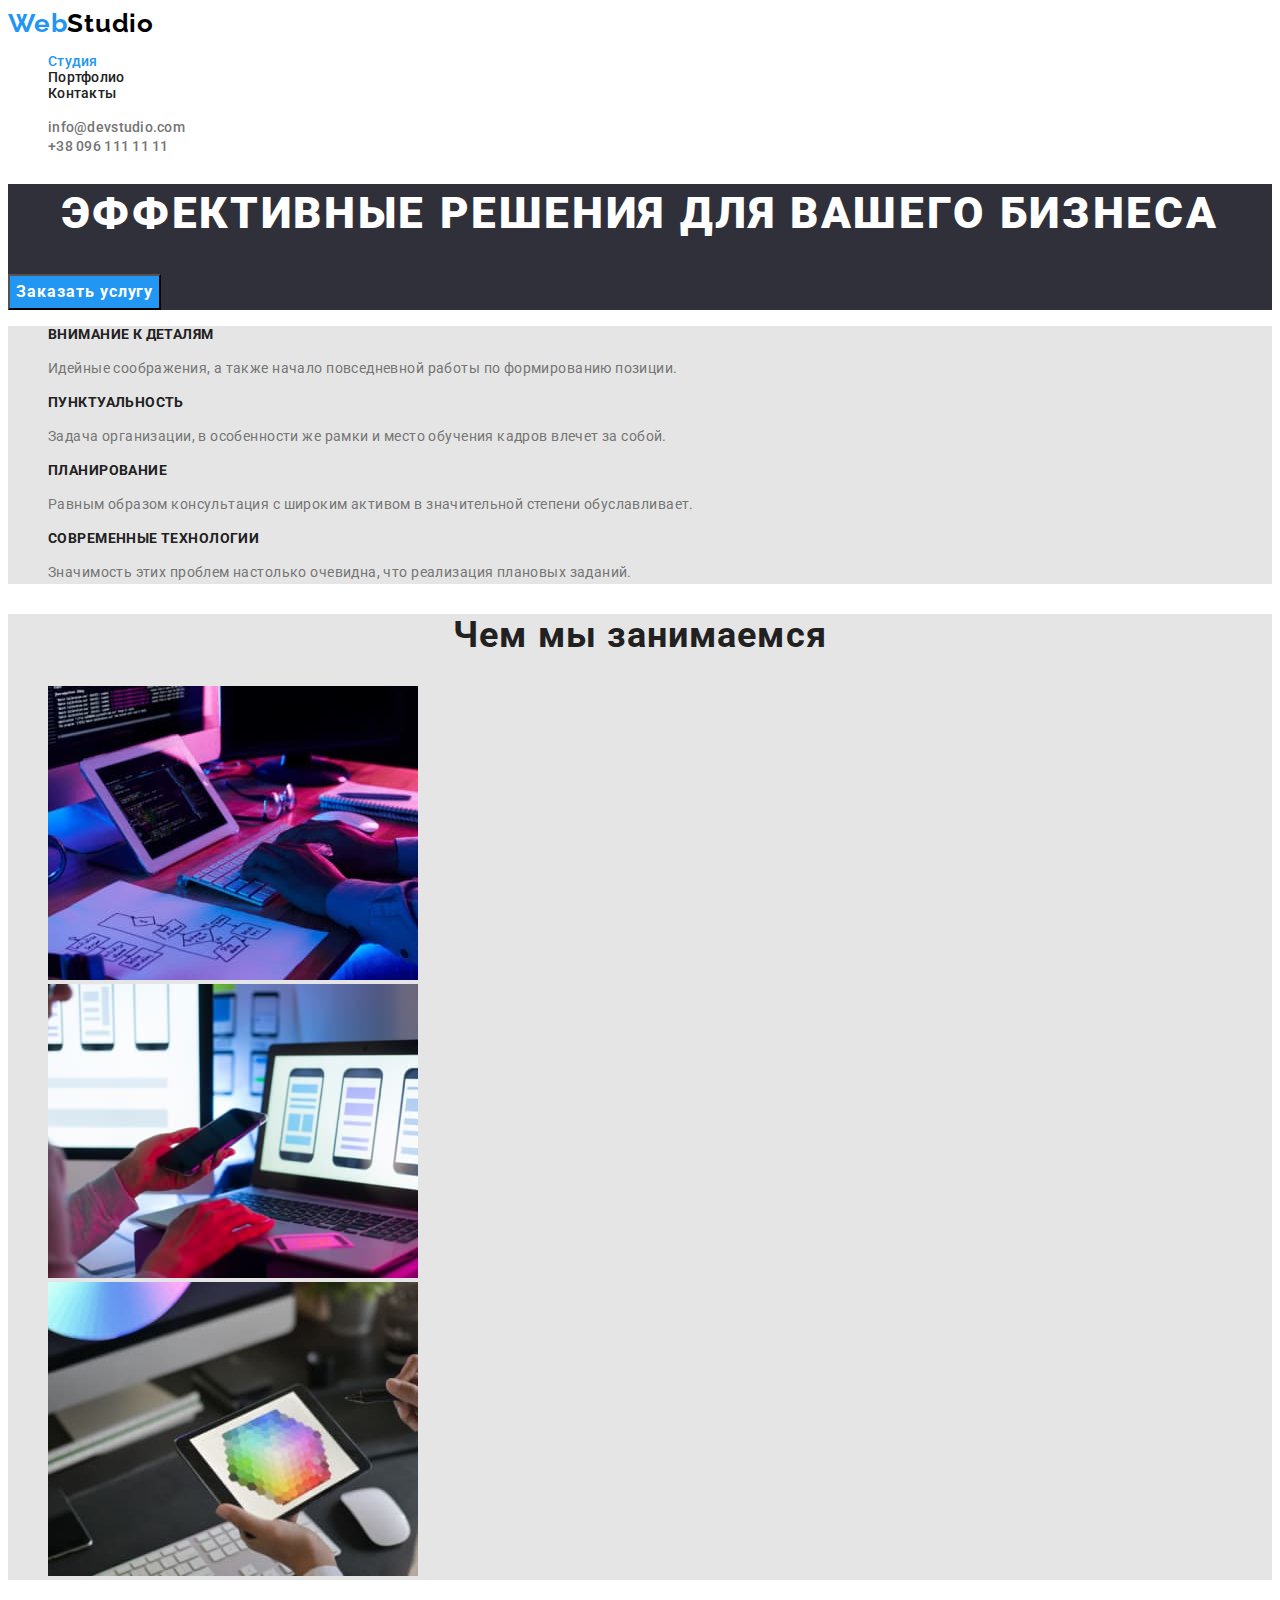
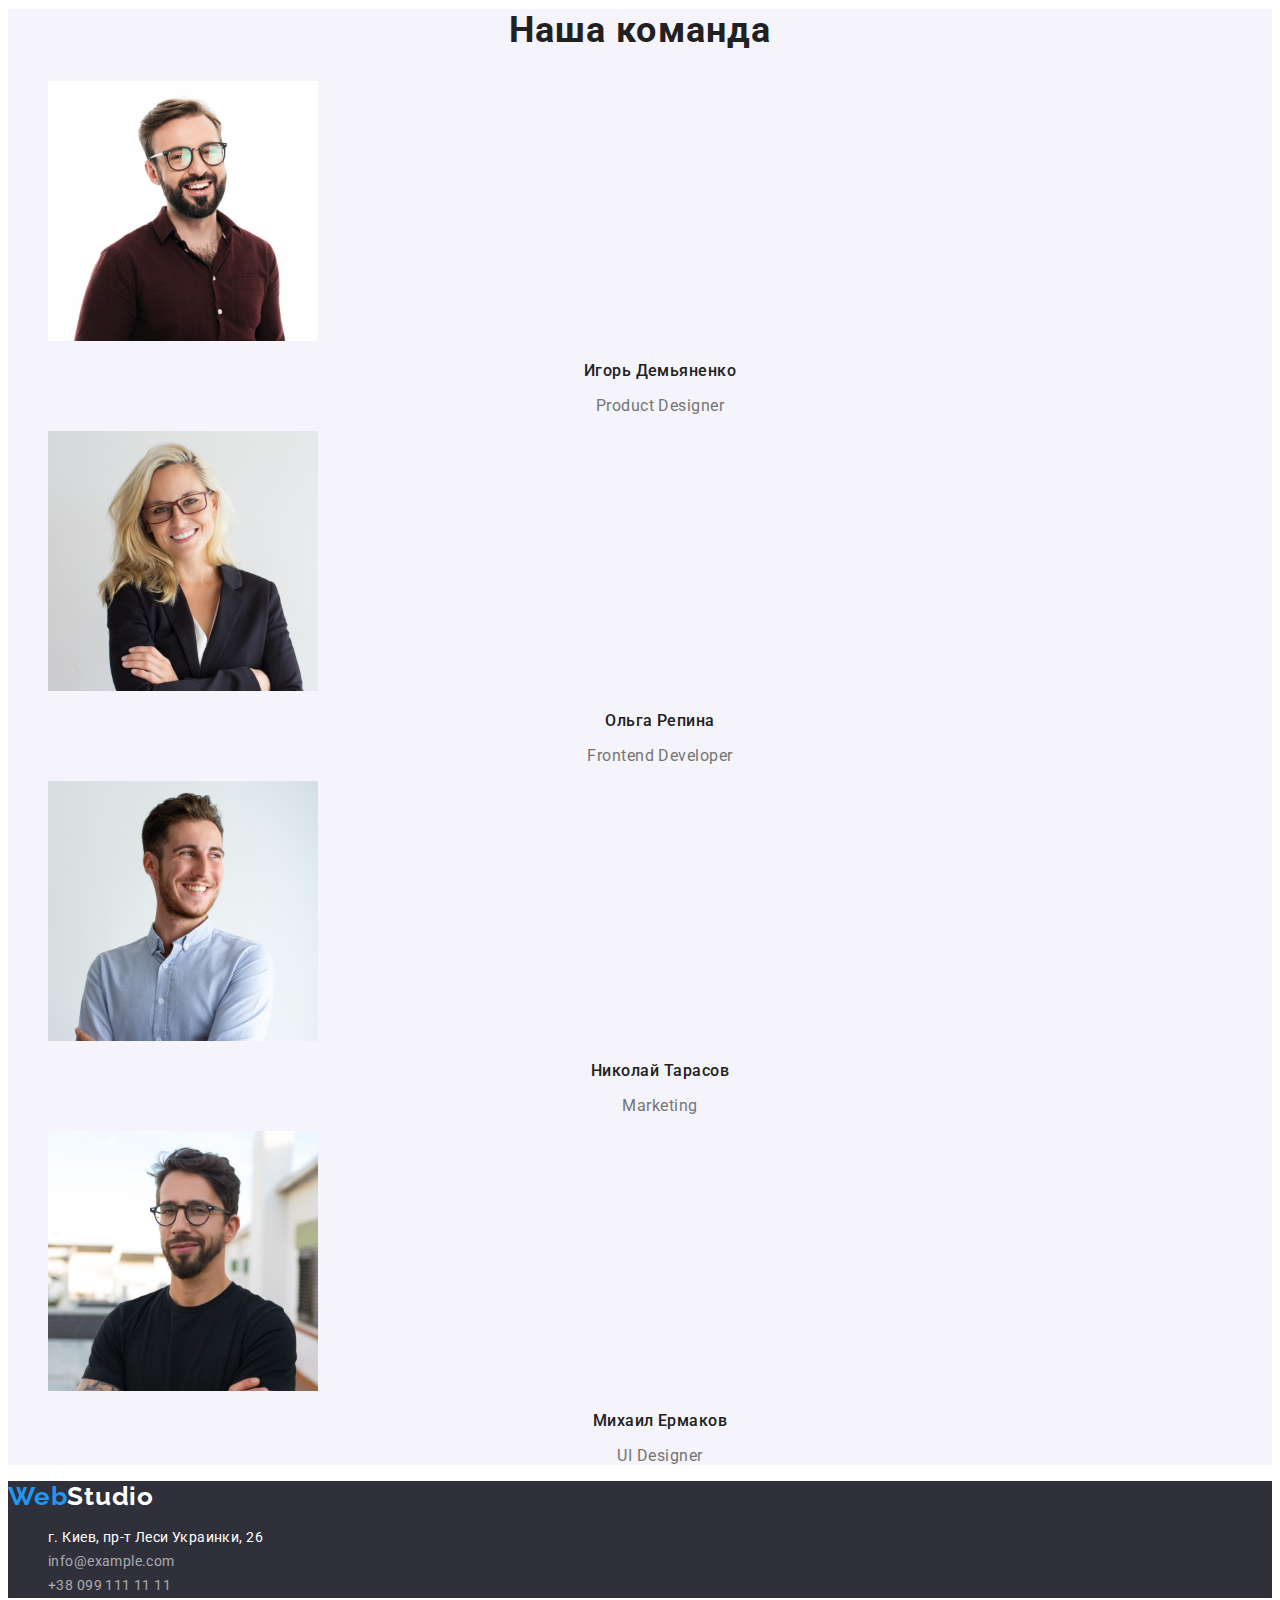
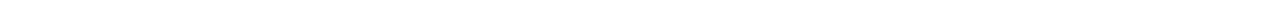
<file: index.html>
<!DOCTYPE html>
<html lang="ru">

<head>
	<meta charset="UTF-8" />
	<meta http-equiv="X-UA-Compatible" content="IE=edge" />
	<meta name="viewport" content="width=device-width, initial-scale=1.0" />
	<title>WebStudio</title>
	<link rel="preconnect" href="https://fonts.googleapis.com">
	<link rel="preconnect" href="https://fonts.gstatic.com" crossorigin>
	<link
		href="https://fonts.googleapis.com/css2?family=Raleway:wght@700&family=Roboto:wght@400;500;700;900&display=swap"
		rel="stylesheet">
	<link rel="stylesheet" href="./css/styles.css" />
</head>

<body>
	<!--шапка -->


	<header class="header">

		<nav class="header-nav">
			<a class="link logo" href="/" lang="en"><span class="logo-part">Web</span>Studio</a>
			<ul class="list header-list">
				<li class="header-item"><a class="link header-link header-link-current " href="./index.html">Студия</a>
				</li>
				<li class="header-item"><a class="link header-link" href="./portfolio.html">Портфолио</a></li>
				<li class="header-item"><a class="link header-link" href="">Контакты</a></li>
			</ul>
		</nav>
		<ul class="list header-addres">
			<li>
				<a class="link header-addres-item" href="mailto:info@devstudio.com">info@devstudio.com</a>
			</li>
			<li>
				<a class="link header-addres-item" href="tel:+380961111111">+38 096 111 11 11</a>
			</li>
		</ul>
	</header>
	<!-- Основна частина-->
	<main>
		<!-- Секція Герой Hero-->
		<section class="hero">
			<h1 class="hero-title">Эффективные решения для вашего бизнеса</h1>
			<button class="btn-hero " type="button">Заказать услугу</button>
		</section>
		<!-- Section about  Особенности -->
		<section class="about">
			<h2 class="hidden" hidden>Особенности</h2>
			<ul class="list about-list">
				<li class="about-item">
					<h3 class="about-title">Внимание к деталям</h3>
					<p class="about-text">Идейные соображения, а также начало повседневной работы по формированию
						позиции.</p>
				</li>
				<li class="about-item">
					<h3 class="about-title">Пунктуальность</h3>
					<p class="about-text">
						Задача организации, в особенности же рамки и место обучения кадров влечет за собой.
					</p>
				</li>
				<li class="about-item">
					<h3 class="about-title">Планирование</h3>
					<p class="about-text">
						Равным образом консультация с широким активом в значительной степени обуславливает.
					</p>
				</li>
				<li class="about-item">
					<h3 class="about-title">Современные технологии</h3>
					<p class="about-text">Значимость этих проблем настолько очевидна, что реализация плановых заданий.
					</p>
				</li>
			</ul>
		</section>

		<!-- Section work  Чем мы занимаемся-->
		<section class="work">
			<h2 class="work-title">Чем мы занимаемся</h2>
			<ul class=" list work-list">
				<li class="work-item">
					<img class="work-image" src="./images/computer.jpg" alt="Руки человека набирают код на клавиатуре"
						width="370" height="294" />
				</li>
				<li class="work-item">
					<img class="work-image" src="./images/telephon.jpg"
						alt="Руки человека создают блоковую разметку приложения для телефона" width="370"
						height="294" />
				</li>
				<li class="work-item">
					<img class="work-image" src="./images/tablet.jpg"
						alt="Руки человета выбирают на планшете цвет из палитры цветов" width="370" height="294" />
				</li>
			</ul>
		</section>
		<!-- Section team -->
		<section class="team">
			<h2 class="team-title">Наша команда</h2>
			<ul class="team-list list">
				<li class="team-item">
					<img class="team-image" src="./images/demyanenko.jpg" alt="фото Игоря Демьяненко" width="270"
						height="260" />
					<h3 class="team-item-title">Игорь Демьяненко</h3>
					<p class="team-item-text" lang="en">Product Designer</p>
				</li>
				<li class="team-item">
					<img class="team-image" src="./images/repina.jpg" alt="фото Ольги Репиной" width="270"
						height="260" />
					<h3 class="team-item-title">Ольга Репина</h3>
					<p class="team-item-text" lang="en">Frontend Developer</p>
				</li>
				<li class="team-item">
					<img class="team-image" src="./images/tarasov.jpg" alt="фото Николая Тарасова" width="270"
						height="260" />
					<h3 class="team-item-title">Николай Тарасов</h3>
					<p class="team-item-text" lang="en">Marketing</p>
				</li>
				<li class="team-item">
					<img class="team-image" src="./images/ermakov.jpg" alt="фото Михаила Ермака" width="270"
						height="260" />
					<h3 class="team-item-title">Михаил Ермаков</h3>
					<p class="team-item-text" lang="en">UI Designer</p>
				</li>
			</ul>
		</section>
	</main>

	<!-- Footer       Подвал-->
	<footer class="footer">
		<a class="link footer-logo" lang="en"  href="/"><span class="logo-part">Web</span>Studio</a>

		<address class="addres">
			<ul class="addres-list list">
				<li>г. Киев, пр-т Леси Украинки, 26</li>
				<li class="addres-item">
					<a class="link contact" href="mailto:info@example.com">info@example.com</a>
				</li>
				<li class="adress-item">
					<a class="link contact" href="tel:+380991111111">+38 099 111 11 11</a>
				</li>
			</ul>
		</address>
	</footer>
</body>

</html>
</file>
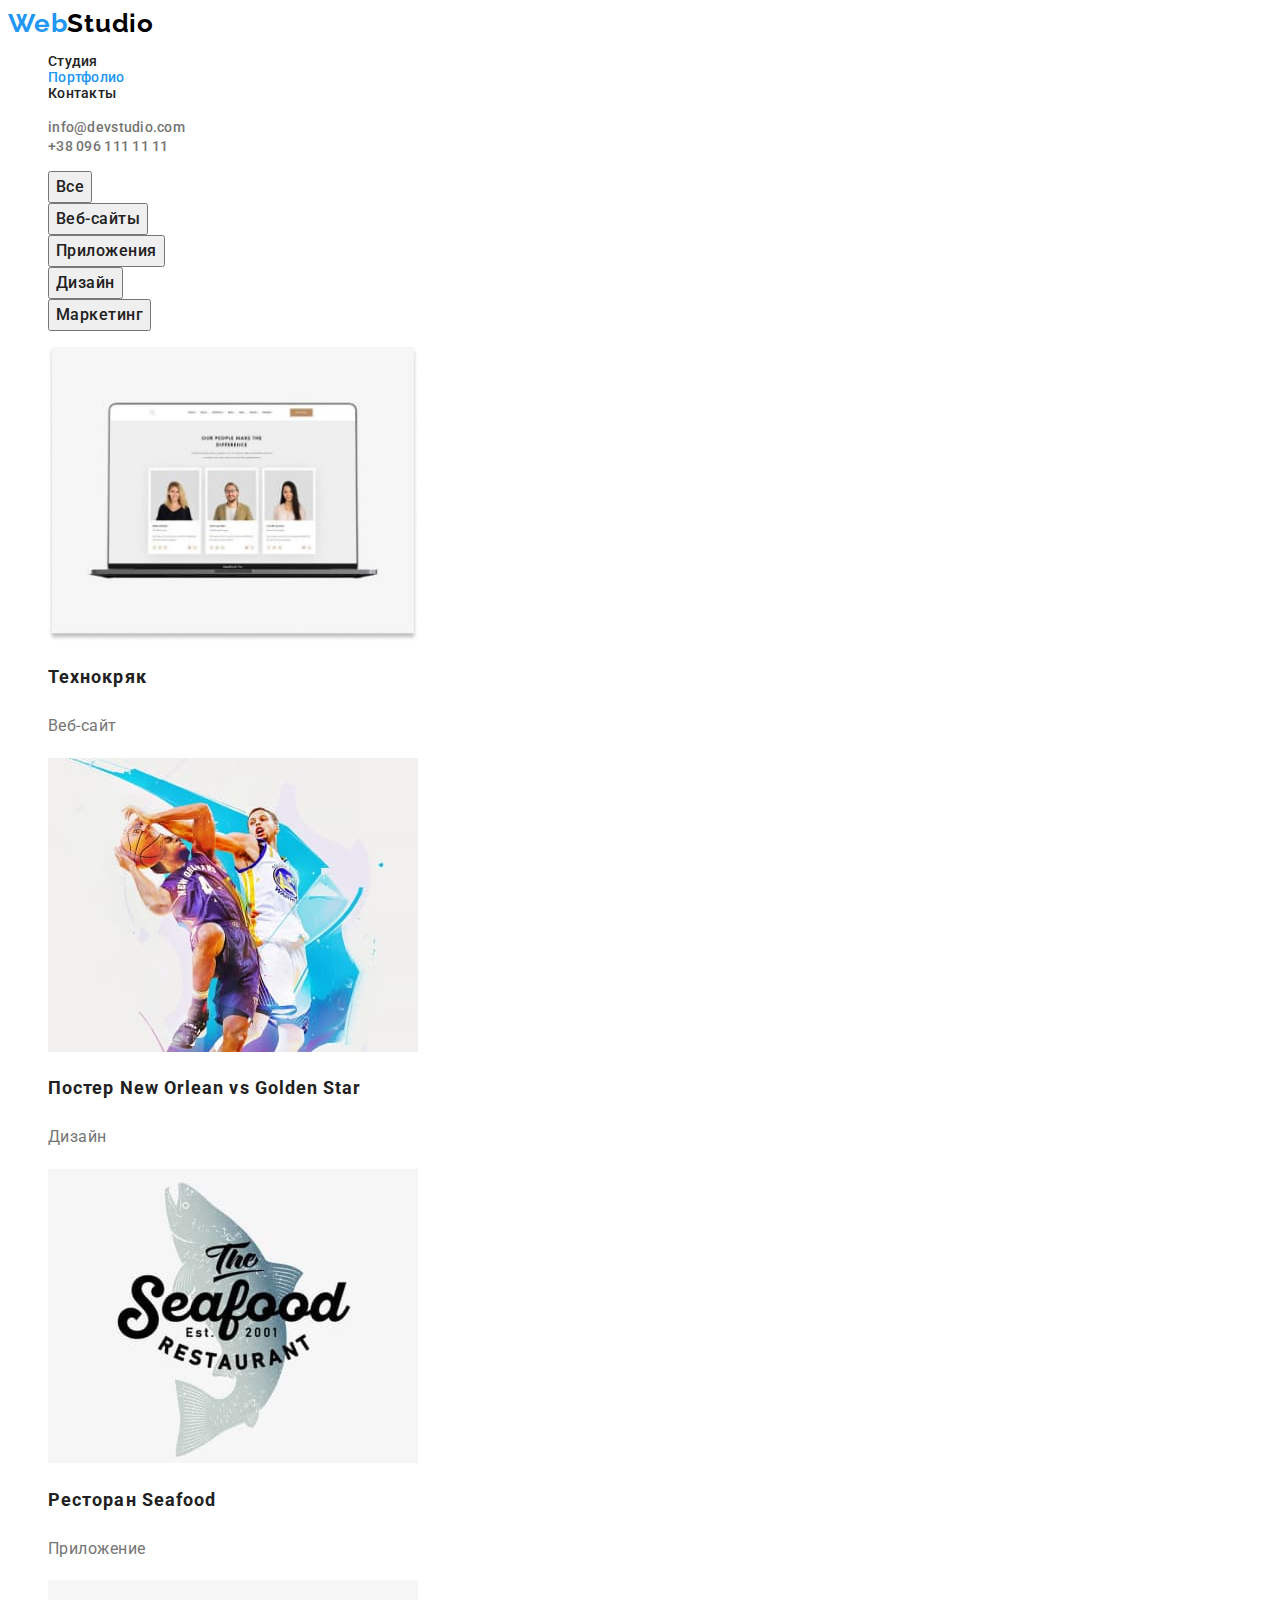
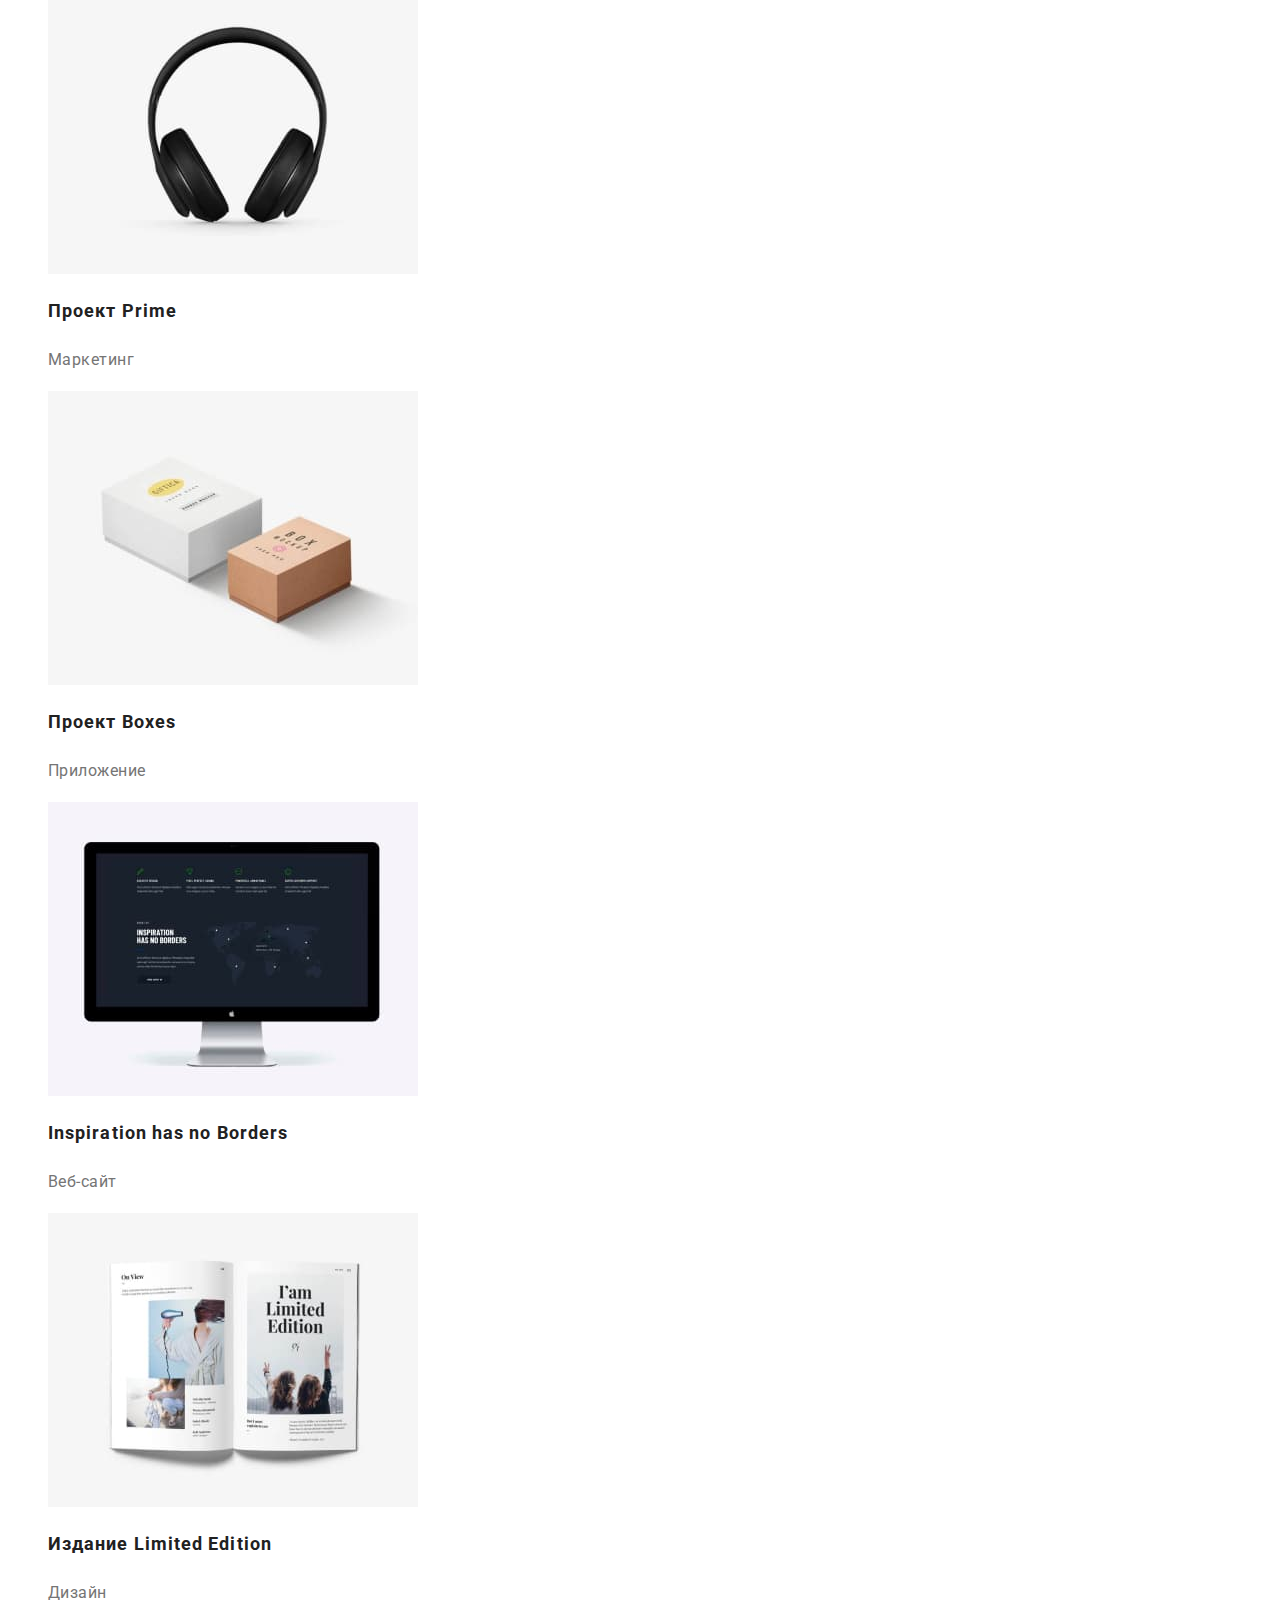
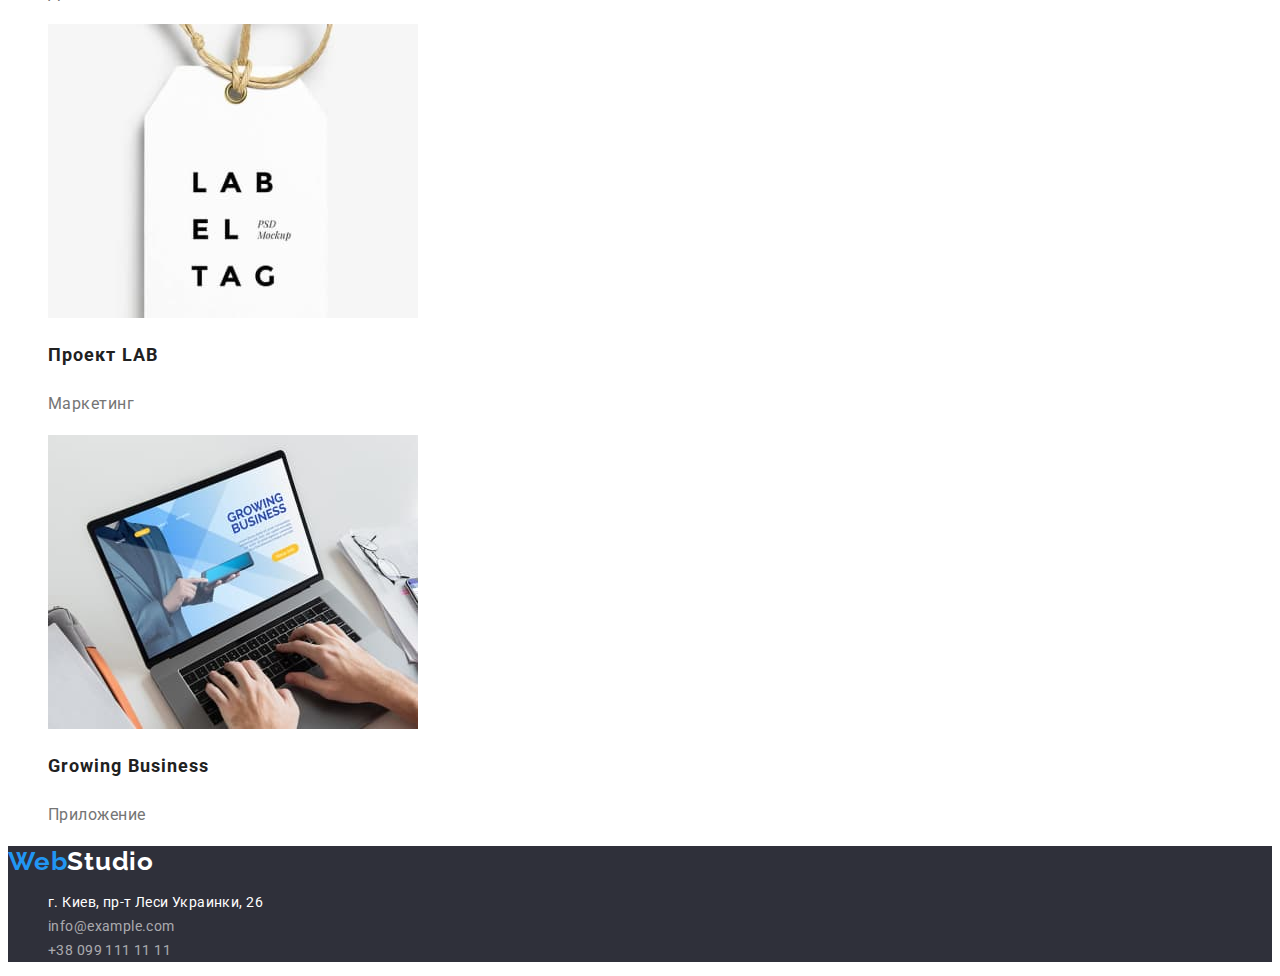
<file: portfolio.html>
<!DOCTYPE html>
<html lang="en">

<head>
    <meta charset="UTF-8">
    <meta http-equiv="X-UA-Compatible" content="IE=edge">
    <meta name="viewport" content="width=device-width, initial-scale=1.0">
    <title>Portfolio</title>
    <link rel="preconnect" href="https://fonts.googleapis.com">
    <link rel="preconnect" href="https://fonts.gstatic.com" crossorigin>
    <link
        href="https://fonts.googleapis.com/css2?family=Raleway:wght@700&family=Roboto:wght@400;500;700;900&display=swap"
        rel="stylesheet">
    <link rel="stylesheet" href="./css/styles.css" />
</head>

<body>
    <!--шапка -->
    <header>

        <nav class="header-nav">
            <a class="link logo" href="/" lang="en"><span class="logo-part">Web</span>Studio</a>
            <ul class="list header-list">
                <li class="header-item"><a class="link header-link " href="./index.html">Студия</a></li>
                <li class="header-item"><a class="link header-link header-link-current"
                        href="./portfolio.html">Портфолио</a></li>
                <li class="header-item"><a class="link header-link" href="">Контакты</a></li>
            </ul>
        </nav>
        <ul class="list header-addres">
            <li>
                <a class="link header-addres-item" href="mailto:info@devstudio.com">info@devstudio.com</a>
            </li>
            <li>
                <a class="link header-addres-item" href="tel:+380961111111">+38 096 111 11 11</a>
            </li>
        </ul>
    </header>
    <!-- examleps Примеры работ -->
    <section class="examples">
        <h1 class="hidden" hidden>Примеры работ</h1>
        <ul class="list filter">
            <li class="filter-item"><button class="btn" type="button">Все</button></li>
            <li class="filter-item"><button class="btn" type="button">Веб-сайты</button></li>
            <li class="filter-item"><button class="btn" type="button">Приложения</button></li>
            <li class="filter-item"><button class="btn" type="button">Дизайн</button></li>
            <li class="filter-item"><button class="btn" type="button">Маркетинг</button></li>
        </ul>
        <ul class="list examples-list">
            <li class="examples-item">
                <a class="link" href="">
                    <img class="examples-imag" src="./images/portfolio/foto.jpg"
                        alt="Портретные фото двух девушек и мужчины" width="370" height="294">
                    <h2 class="examples-title">Технокряк </h2>
                    <p class="examples-text">Веб-сайт</p>
                </a>
            </li>
            <li class="examples-item">
                <a class="link" href="">
                    <img class="examples-imag" src="./images/portfolio/basketball.jpg"
                        alt="2 баскетболиста борятся за мяч" width="370" height="294">
                    <h2 class="examples-title"> Постер <span lang="en">New Orlean vs Golden Star</span> </h2>
                    <p class="examples-text">Дизайн</p>
                </a>
            </li>
            <li class="examples-item">
                <a class="link" href="">
                    <img class="examples-imag" src="./images/portfolio/restaurant.jpg" alt="Эмблема ресторана"
                        width="370" height="294">
                    <h2 class="examples-title">Ресторан <span lang="en">Seafood</span></h2>
                    <p class="examples-text">Приложение</p>
                </a>
            </li>
            <li class="examples-item">
                <a class="link" href="">
                    <img class="examples-imag" src="./images/portfolio/headphones.jpg" alt="Наушники" width="370"
                        height="294">
                    <h2 class="examples-title">Проект <span lang="en">Prime</span></h2>
                    <p class="examples-text">Маркетинг</p>
                </a>
            </li>
            <li class="examples-item">
                <a class="link" href="">
                    <img class="examples-imag" src="./images/portfolio/box.jpg"
                        alt="Две коробки белого и коричневого цвета" width="370" height="294">
                    <h2 class="examples-title">Проект <span lang="en">Boxes</span> </h2>
                    <p class="examples-text">Приложение</p>
                </a>
            </li>
            <li class="examples-item">
                <a class="link" href="">
                    <img class="examples-imag" src="./images/portfolio/maps.jpg" alt="Карта мира на экране монитора"
                        width="370" height="294">
                    <h2 class="examples-title" lang="en">Inspiration has no Borders</h2>
                    <p class="examples-text">Веб-сайт</p>
                </a>
            </li>
            <li class="examples-item">
                <a class="link" href="">
                    <img class="examples-imag" src="./images/portfolio/book.jpg" alt="Разворот книги" width="370"
                        height="294">
                    <h2 class="examples-title">Издание <span lang="en">Limited Edition</span> </h2>
                    <p class="examples-text">Дизайн</p>
                </a>
            </li>
            <li class="examples-item">
                <a class="link" href="">
                    <img class="examples-imag" src="./images/portfolio/lab.jpg" alt="Лейбл на бирке" width="370"
                        height="294">
                    <h2 class="examples-title"> Проект <span lang="en">LAB</span> </h2>
                    <p class="examples-text">Маркетинг</p>
                </a>
            </li>
            <li class="examples-item">
                <a class="link" href="">
                    <img class="examples-imag" src="./images/portfolio/notebook.jpg" alt="Набор текста на ноутбуке"
                        width="370" height="294">
                    <h2 class="examples-title" lang="en" > Growing Business </h2>
                    <p class="examples-text">Приложение</p>
                </a>
            </li>
        </ul>

    </section>



    <!-- Footer       Подвал-->
    <footer class="footer">
        <a class="link footer-logo" lang="en"  href="/"><span class="logo-part">Web</span>Studio</a>

        <address class="addres">
            <ul class="addres-list list">
                <li>г. Киев, пр-т Леси Украинки, 26</li>
                <li class="addres-item">
                    <a class="link contact" href="mailto:info@example.com">info@example.com</a>
                </li>
                <li class="adress-item">
                    <a class="link contact" href="tel:+380991111111">+38 099 111 11 11</a>
                </li>
            </ul>
        </address>
    </footer>

</body>

</html>
</file>
<file: css/styles.css>
:root {
  /* fonts */
  --main-font: 'Roboto', sans-serif;
  --logo-font: 'Raleway', sans-serif;

  /* text color */
  --main-txt-cl: #212121;
  --secondary-txt-cl: #757575;
  --accent-color: #2196f3;

  /*  bg color*/
  --bg-dark-cl: #2f303a;
  --bg-light-cl: #e5e5e5;

  /* others */
}

/* reset styles */

.link {
  text-decoration: none;
  color: currentColor;
}

.list {
  list-style: none;
}

body {
  font-family: var(--main-font);
  color: var(--main-txt-cl);
}
/* Header styles */
.logo,
.footer-logo {
  font-family: var(--logo-font);
  font-weight: 700;
  font-size: 26px;
  line-height: calc(31 / 26);
  letter-spacing: 0.03em;
}
.logo {
  color: #000000;
}
.footer-logo {
  color: #ffffff;
}
.logo-part {
  color: #2196f3;
}

.header-list {
  font-weight: 500;
  font-size: 14px;
  line-height: calc(16 / 14);
  letter-spacing: 0.02em;

  color: var(--main-txt-cl);
}

.header-link:hover,
.header-link:focus,
.header-addres-item:hover,
.header-addres-item:focus {
  color: var(--accent-color);
}
.header-link-current {
  color: var(--accent-color);
}
.header-addres-item {
font-weight: 500;
font-size: 14px;
line-height: calc(16 / 14);
letter-spacing: 0.02em;
color: var(--secondary-txt-cl);
}

/*Секція Герой Hero  */
.hero {
  background-color: var(--bg-dark-cl);
}
.hero-title {
  font-weight: 900;
  font-size: 44px;
  line-height: 1.36;
  text-align: center;
  letter-spacing: 0.06em;
  text-transform: uppercase;
  color: #ffffff;
}

/* Кнопки */
.btn-hero {
  font-family: inherit;
  font-weight: 700;
  font-size: 16px;
  line-height: 1.88;
  letter-spacing: 0.06em;
  color: #ffffff;
  background-color: #2196f3;
  cursor: pointer;
}

.btn-hero:hover,
.btn-hero:focus {
  background-color: #188ce8;
}

/* Section about Особенности */
.about,
.work {
  background-color: var(--bg-light-cl);
}
.about-title,
.about-text {
  font-size: 14px;
  letter-spacing: 0.03em;
}

.about-title {
  font-weight: 700;
  line-height: calc(16 / 14);
  text-transform: uppercase;
  color: var(--main-txt-cl);
}
.about-text {
    line-height: calc(24 / 14);
  color: var(--secondary-txt-cl);
}

/* Section work Чем мы занимаемся */
.work-title,
.team-title {
  font-weight: 700;
  font-size: 36px;
  line-height: calc(42 / 36);
  text-align: center;
  letter-spacing: 0.03em;
  color: var(--main-txt-cl);
}

/*  Section team */
.team {
  background-color: #f5f4fa;
}

.team-item-title,
.team-item-text {
  font-size: 16px;
   line-height: calc(19 / 16);
  text-align: center;
  letter-spacing: 0.03em;
}

.team-item-title {
  font-weight: 500;
  color: var(--main-txt-cl);
}
.team-item-text {
   letter-spacing: 0.03em;
  color: var(--secondary-txt-cl);
}

/* Footer Подвал */
.footer {
  background-color: var(--bg-dark-cl);
}
.addres {
  font-style: normal;
 font-size: 14px;
  line-height: 1.71;
  letter-spacing: 0.03em;
  color: #fff;
}
.contact {
  color: rgba(255, 255, 255, 0.6);
}

/* examleps Примеры работ */

/*Filter  */
.btn {
  font-family: inherit;
  font-weight: 500;
  font-size: 16px;
 line-height: 1.62;
  letter-spacing: 0.03em;
  color: var(--main-txt-cl);
  cursor: pointer;
}

.btn:focus,
.btn:hover {
  color: #ffffff;
  background-color: var(--accent-color);
}

.examples-title {
  font-weight: 700;
 font-size: 18px;
 line-height: 2;
 letter-spacing: 0.06em;
 color: var(--main-txt-cl);
}

.examples-text {
  line-height: 1.88;
 letter-spacing: 0.03em;
 color: var(--secondary-txt-cl);
}
</file>
